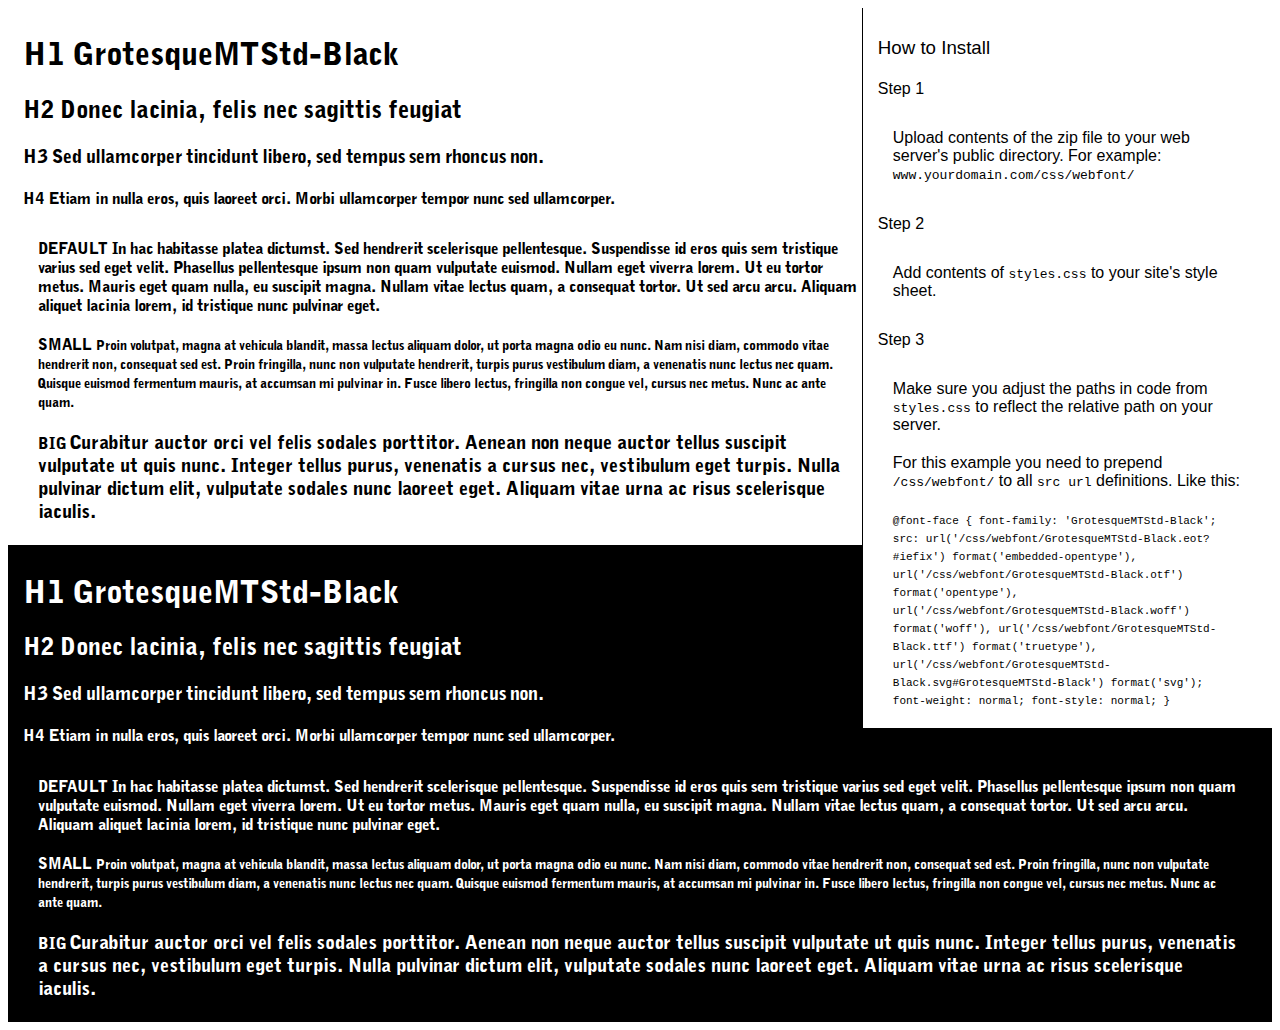
<file: assets/fonts/black/preview.html>
<!DOCTYPE html>
<html>
<head>
<title>
GrotesqueMTStd-Black
 - Web font preview
</title>
<style type='text/css'>

@font-face {
  font-family: 'GrotesqueMTStd-Black';
  src: url('GrotesqueMTStd-Black.eot?#iefix') format('embedded-opentype'),  url('GrotesqueMTStd-Black.otf')  format('opentype'),
	     url('GrotesqueMTStd-Black.woff') format('woff'), url('GrotesqueMTStd-Black.ttf')  format('truetype'), url('GrotesqueMTStd-Black.svg#GrotesqueMTStd-Black') format('svg');
  font-weight: normal;
  font-style: normal;
}

body { font-family: 'GrotesqueMTStd-Black' !important; }
h1, h2, h3, h4 { font-weight: normal; }
.reg { color:black; background:white; }
.inverse { color:white; background:black; }
div { padding: 10px 15px; }
.right { background:white; width:30%; float: right; font-family: sans-serif; border: 1px solid black; border-width: 0 0 1px 1px;}
</style>
</head>
<body>
<div class='right'>
<h3>How to Install</h3>
<h4>Step 1</h4>
<div>
Upload contents of the zip file to your web server's public directory. For example:
<code>www.yourdomain.com/css/webfont/</code>
</div>
<h4>Step 2</h4>
<div>
Add contents of
<code>styles.css</code>
to your site's style sheet.
</div>
<h4>Step 3</h4>
<div>
Make sure you adjust the paths in code from
<code>styles.css</code>
to reflect the relative path on your server.
</div>
<div>
For this example you need to prepend
<code>/css/webfont/</code>
to all
<code>src url</code>
definitions. Like this:
</div>
<div>
<code style='font-size:11px;'>@font-face {
  font-family: 'GrotesqueMTStd-Black';
  src: url('/css/webfont/GrotesqueMTStd-Black.eot?#iefix') format('embedded-opentype'),  url('/css/webfont/GrotesqueMTStd-Black.otf')  format('opentype'),
	     url('/css/webfont/GrotesqueMTStd-Black.woff') format('woff'), url('/css/webfont/GrotesqueMTStd-Black.ttf')  format('truetype'), url('/css/webfont/GrotesqueMTStd-Black.svg#GrotesqueMTStd-Black') format('svg');
  font-weight: normal;
  font-style: normal;
}</code>
</div>
</div>
<div class='reg'>
<h1>
H1
GrotesqueMTStd-Black
</h1>
<h2>
H2
Donec lacinia, felis nec sagittis feugiat
</h2>
<h3>
H3
Sed ullamcorper tincidunt libero, sed tempus sem rhoncus non.
</h3>
<h4>
H4
Etiam in nulla eros, quis laoreet orci. Morbi ullamcorper tempor nunc sed ullamcorper.
</h4>
<div>
DEFAULT
In hac habitasse platea dictumst. Sed hendrerit scelerisque pellentesque. Suspendisse id eros quis sem tristique varius sed eget velit. Phasellus pellentesque ipsum non quam vulputate euismod. Nullam eget viverra lorem. Ut eu tortor metus. Mauris eget quam nulla, eu suscipit magna. Nullam vitae lectus quam, a consequat tortor. Ut sed arcu arcu. Aliquam aliquet lacinia lorem, id tristique nunc pulvinar eget.
</div>
<div>
SMALL
<small>
Proin volutpat, magna at vehicula blandit, massa lectus aliquam dolor, ut porta magna odio eu nunc. Nam nisi diam, commodo vitae hendrerit non, consequat sed est. Proin fringilla, nunc non vulputate hendrerit, turpis purus vestibulum diam, a venenatis nunc lectus nec quam. Quisque euismod fermentum mauris, at accumsan mi pulvinar in. Fusce libero lectus, fringilla non congue vel, cursus nec metus. Nunc ac ante quam.
</small>
</div>
<div>
BIG
<big>
Curabitur auctor orci vel felis sodales porttitor. Aenean non neque auctor tellus suscipit vulputate ut quis nunc. Integer tellus purus, venenatis a cursus nec, vestibulum eget turpis. Nulla pulvinar dictum elit, vulputate sodales nunc laoreet eget. Aliquam vitae urna ac risus scelerisque iaculis.
</big>
</div>

</div>
<div class='inverse'>
<h1>
H1
GrotesqueMTStd-Black
</h1>
<h2>
H2
Donec lacinia, felis nec sagittis feugiat
</h2>
<h3>
H3
Sed ullamcorper tincidunt libero, sed tempus sem rhoncus non.
</h3>
<h4>
H4
Etiam in nulla eros, quis laoreet orci. Morbi ullamcorper tempor nunc sed ullamcorper.
</h4>
<div>
DEFAULT
In hac habitasse platea dictumst. Sed hendrerit scelerisque pellentesque. Suspendisse id eros quis sem tristique varius sed eget velit. Phasellus pellentesque ipsum non quam vulputate euismod. Nullam eget viverra lorem. Ut eu tortor metus. Mauris eget quam nulla, eu suscipit magna. Nullam vitae lectus quam, a consequat tortor. Ut sed arcu arcu. Aliquam aliquet lacinia lorem, id tristique nunc pulvinar eget.
</div>
<div>
SMALL
<small>
Proin volutpat, magna at vehicula blandit, massa lectus aliquam dolor, ut porta magna odio eu nunc. Nam nisi diam, commodo vitae hendrerit non, consequat sed est. Proin fringilla, nunc non vulputate hendrerit, turpis purus vestibulum diam, a venenatis nunc lectus nec quam. Quisque euismod fermentum mauris, at accumsan mi pulvinar in. Fusce libero lectus, fringilla non congue vel, cursus nec metus. Nunc ac ante quam.
</small>
</div>
<div>
BIG
<big>
Curabitur auctor orci vel felis sodales porttitor. Aenean non neque auctor tellus suscipit vulputate ut quis nunc. Integer tellus purus, venenatis a cursus nec, vestibulum eget turpis. Nulla pulvinar dictum elit, vulputate sodales nunc laoreet eget. Aliquam vitae urna ac risus scelerisque iaculis.
</big>
</div>

</div>
</body>
</html>
</file>
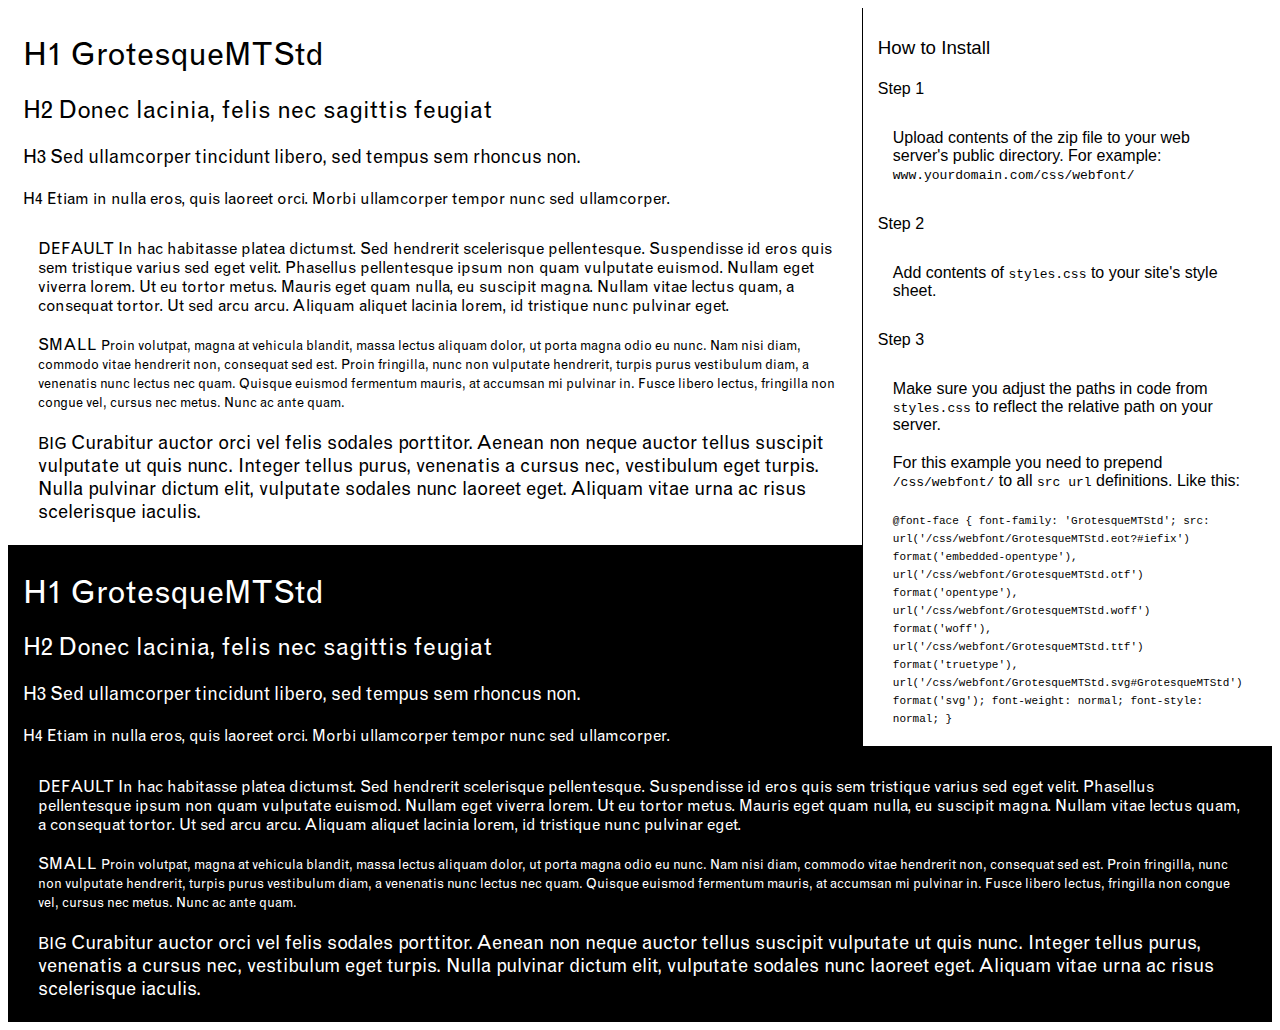
<file: assets/fonts/regular/preview.html>
<!DOCTYPE html>
<html>
<head>
<title>
GrotesqueMTStd
 - Web font preview
</title>
<style type='text/css'>

@font-face {
  font-family: 'GrotesqueMTStd';
  src: url('GrotesqueMTStd.eot?#iefix') format('embedded-opentype'),  url('GrotesqueMTStd.otf')  format('opentype'),
	     url('GrotesqueMTStd.woff') format('woff'), url('GrotesqueMTStd.ttf')  format('truetype'), url('GrotesqueMTStd.svg#GrotesqueMTStd') format('svg');
  font-weight: normal;
  font-style: normal;
}

body { font-family: 'GrotesqueMTStd' !important; }
h1, h2, h3, h4 { font-weight: normal; }
.reg { color:black; background:white; }
.inverse { color:white; background:black; }
div { padding: 10px 15px; }
.right { background:white; width:30%; float: right; font-family: sans-serif; border: 1px solid black; border-width: 0 0 1px 1px;}
</style>
</head>
<body>
<div class='right'>
<h3>How to Install</h3>
<h4>Step 1</h4>
<div>
Upload contents of the zip file to your web server's public directory. For example:
<code>www.yourdomain.com/css/webfont/</code>
</div>
<h4>Step 2</h4>
<div>
Add contents of
<code>styles.css</code>
to your site's style sheet.
</div>
<h4>Step 3</h4>
<div>
Make sure you adjust the paths in code from
<code>styles.css</code>
to reflect the relative path on your server.
</div>
<div>
For this example you need to prepend
<code>/css/webfont/</code>
to all
<code>src url</code>
definitions. Like this:
</div>
<div>
<code style='font-size:11px;'>@font-face {
  font-family: 'GrotesqueMTStd';
  src: url('/css/webfont/GrotesqueMTStd.eot?#iefix') format('embedded-opentype'),  url('/css/webfont/GrotesqueMTStd.otf')  format('opentype'),
	     url('/css/webfont/GrotesqueMTStd.woff') format('woff'), url('/css/webfont/GrotesqueMTStd.ttf')  format('truetype'), url('/css/webfont/GrotesqueMTStd.svg#GrotesqueMTStd') format('svg');
  font-weight: normal;
  font-style: normal;
}</code>
</div>
</div>
<div class='reg'>
<h1>
H1
GrotesqueMTStd
</h1>
<h2>
H2
Donec lacinia, felis nec sagittis feugiat
</h2>
<h3>
H3
Sed ullamcorper tincidunt libero, sed tempus sem rhoncus non.
</h3>
<h4>
H4
Etiam in nulla eros, quis laoreet orci. Morbi ullamcorper tempor nunc sed ullamcorper.
</h4>
<div>
DEFAULT
In hac habitasse platea dictumst. Sed hendrerit scelerisque pellentesque. Suspendisse id eros quis sem tristique varius sed eget velit. Phasellus pellentesque ipsum non quam vulputate euismod. Nullam eget viverra lorem. Ut eu tortor metus. Mauris eget quam nulla, eu suscipit magna. Nullam vitae lectus quam, a consequat tortor. Ut sed arcu arcu. Aliquam aliquet lacinia lorem, id tristique nunc pulvinar eget.
</div>
<div>
SMALL
<small>
Proin volutpat, magna at vehicula blandit, massa lectus aliquam dolor, ut porta magna odio eu nunc. Nam nisi diam, commodo vitae hendrerit non, consequat sed est. Proin fringilla, nunc non vulputate hendrerit, turpis purus vestibulum diam, a venenatis nunc lectus nec quam. Quisque euismod fermentum mauris, at accumsan mi pulvinar in. Fusce libero lectus, fringilla non congue vel, cursus nec metus. Nunc ac ante quam.
</small>
</div>
<div>
BIG
<big>
Curabitur auctor orci vel felis sodales porttitor. Aenean non neque auctor tellus suscipit vulputate ut quis nunc. Integer tellus purus, venenatis a cursus nec, vestibulum eget turpis. Nulla pulvinar dictum elit, vulputate sodales nunc laoreet eget. Aliquam vitae urna ac risus scelerisque iaculis.
</big>
</div>

</div>
<div class='inverse'>
<h1>
H1
GrotesqueMTStd
</h1>
<h2>
H2
Donec lacinia, felis nec sagittis feugiat
</h2>
<h3>
H3
Sed ullamcorper tincidunt libero, sed tempus sem rhoncus non.
</h3>
<h4>
H4
Etiam in nulla eros, quis laoreet orci. Morbi ullamcorper tempor nunc sed ullamcorper.
</h4>
<div>
DEFAULT
In hac habitasse platea dictumst. Sed hendrerit scelerisque pellentesque. Suspendisse id eros quis sem tristique varius sed eget velit. Phasellus pellentesque ipsum non quam vulputate euismod. Nullam eget viverra lorem. Ut eu tortor metus. Mauris eget quam nulla, eu suscipit magna. Nullam vitae lectus quam, a consequat tortor. Ut sed arcu arcu. Aliquam aliquet lacinia lorem, id tristique nunc pulvinar eget.
</div>
<div>
SMALL
<small>
Proin volutpat, magna at vehicula blandit, massa lectus aliquam dolor, ut porta magna odio eu nunc. Nam nisi diam, commodo vitae hendrerit non, consequat sed est. Proin fringilla, nunc non vulputate hendrerit, turpis purus vestibulum diam, a venenatis nunc lectus nec quam. Quisque euismod fermentum mauris, at accumsan mi pulvinar in. Fusce libero lectus, fringilla non congue vel, cursus nec metus. Nunc ac ante quam.
</small>
</div>
<div>
BIG
<big>
Curabitur auctor orci vel felis sodales porttitor. Aenean non neque auctor tellus suscipit vulputate ut quis nunc. Integer tellus purus, venenatis a cursus nec, vestibulum eget turpis. Nulla pulvinar dictum elit, vulputate sodales nunc laoreet eget. Aliquam vitae urna ac risus scelerisque iaculis.
</big>
</div>

</div>
</body>
</html>
</file>
